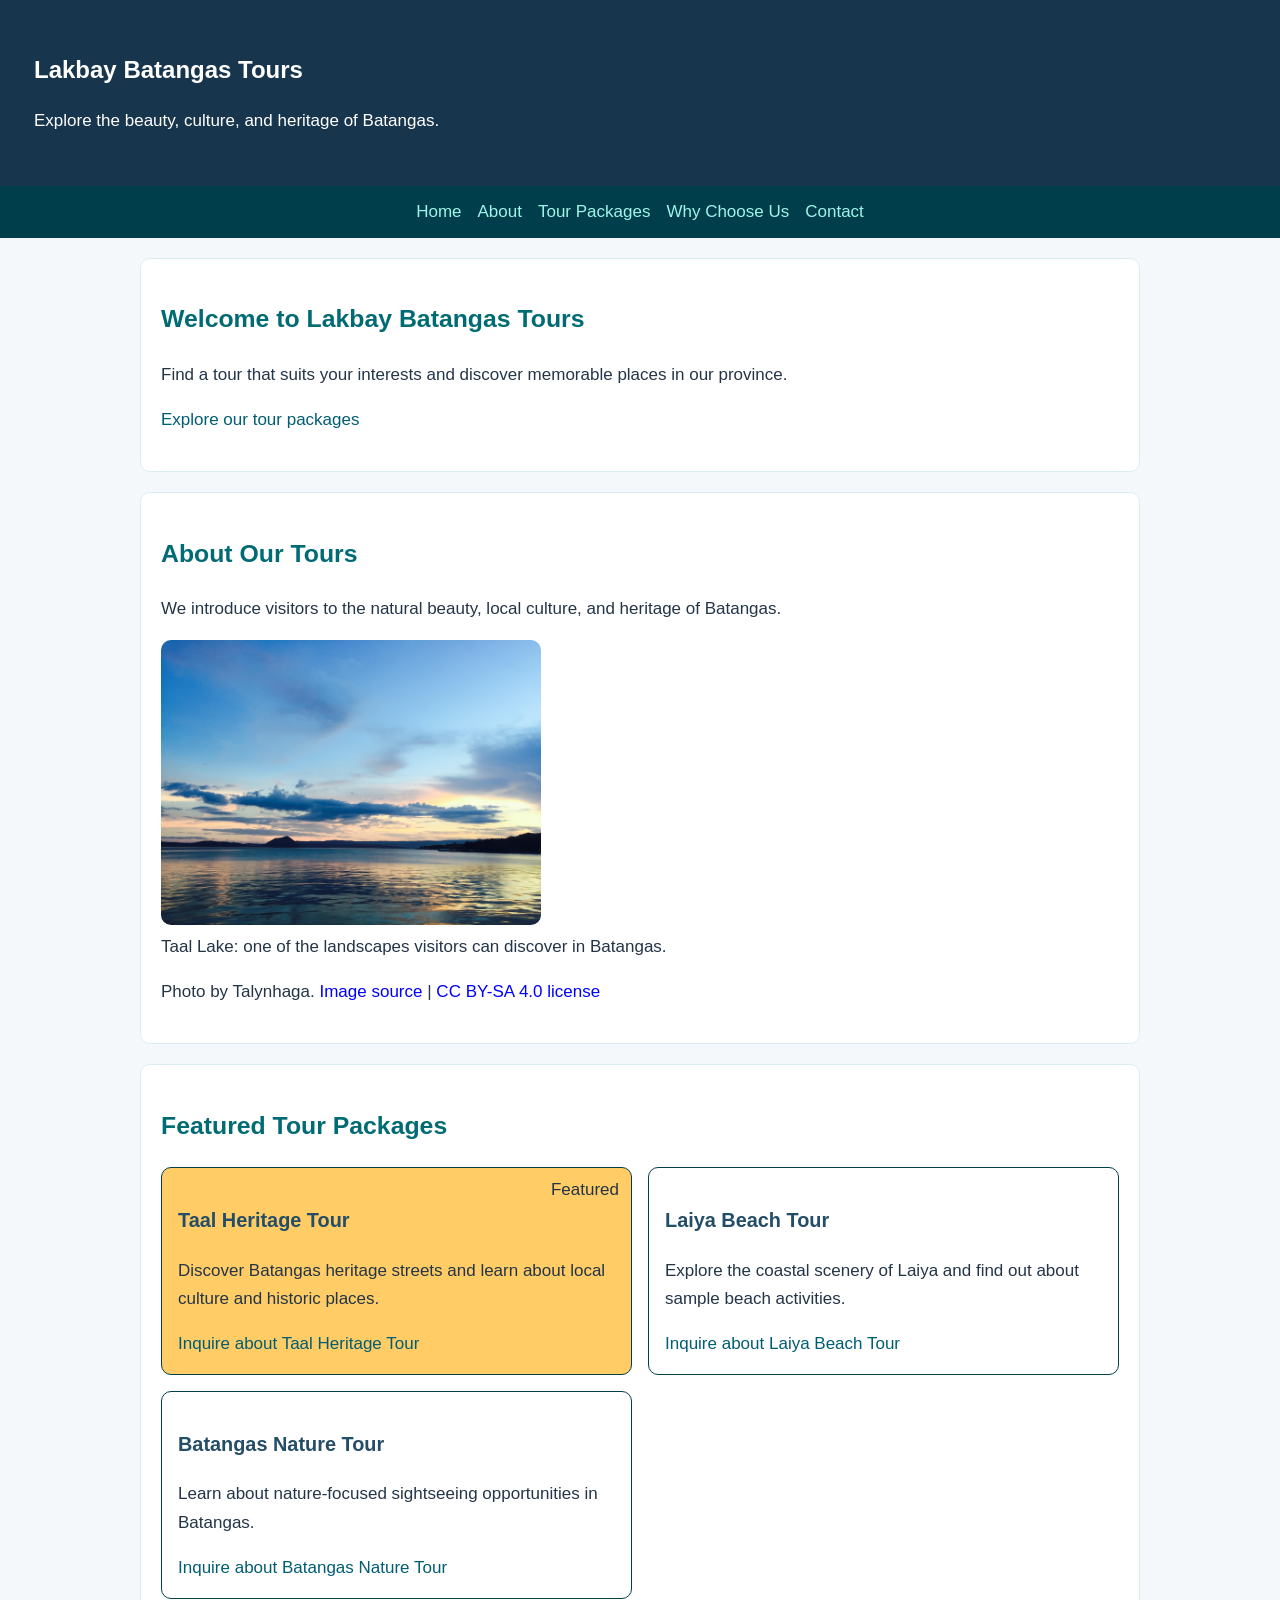
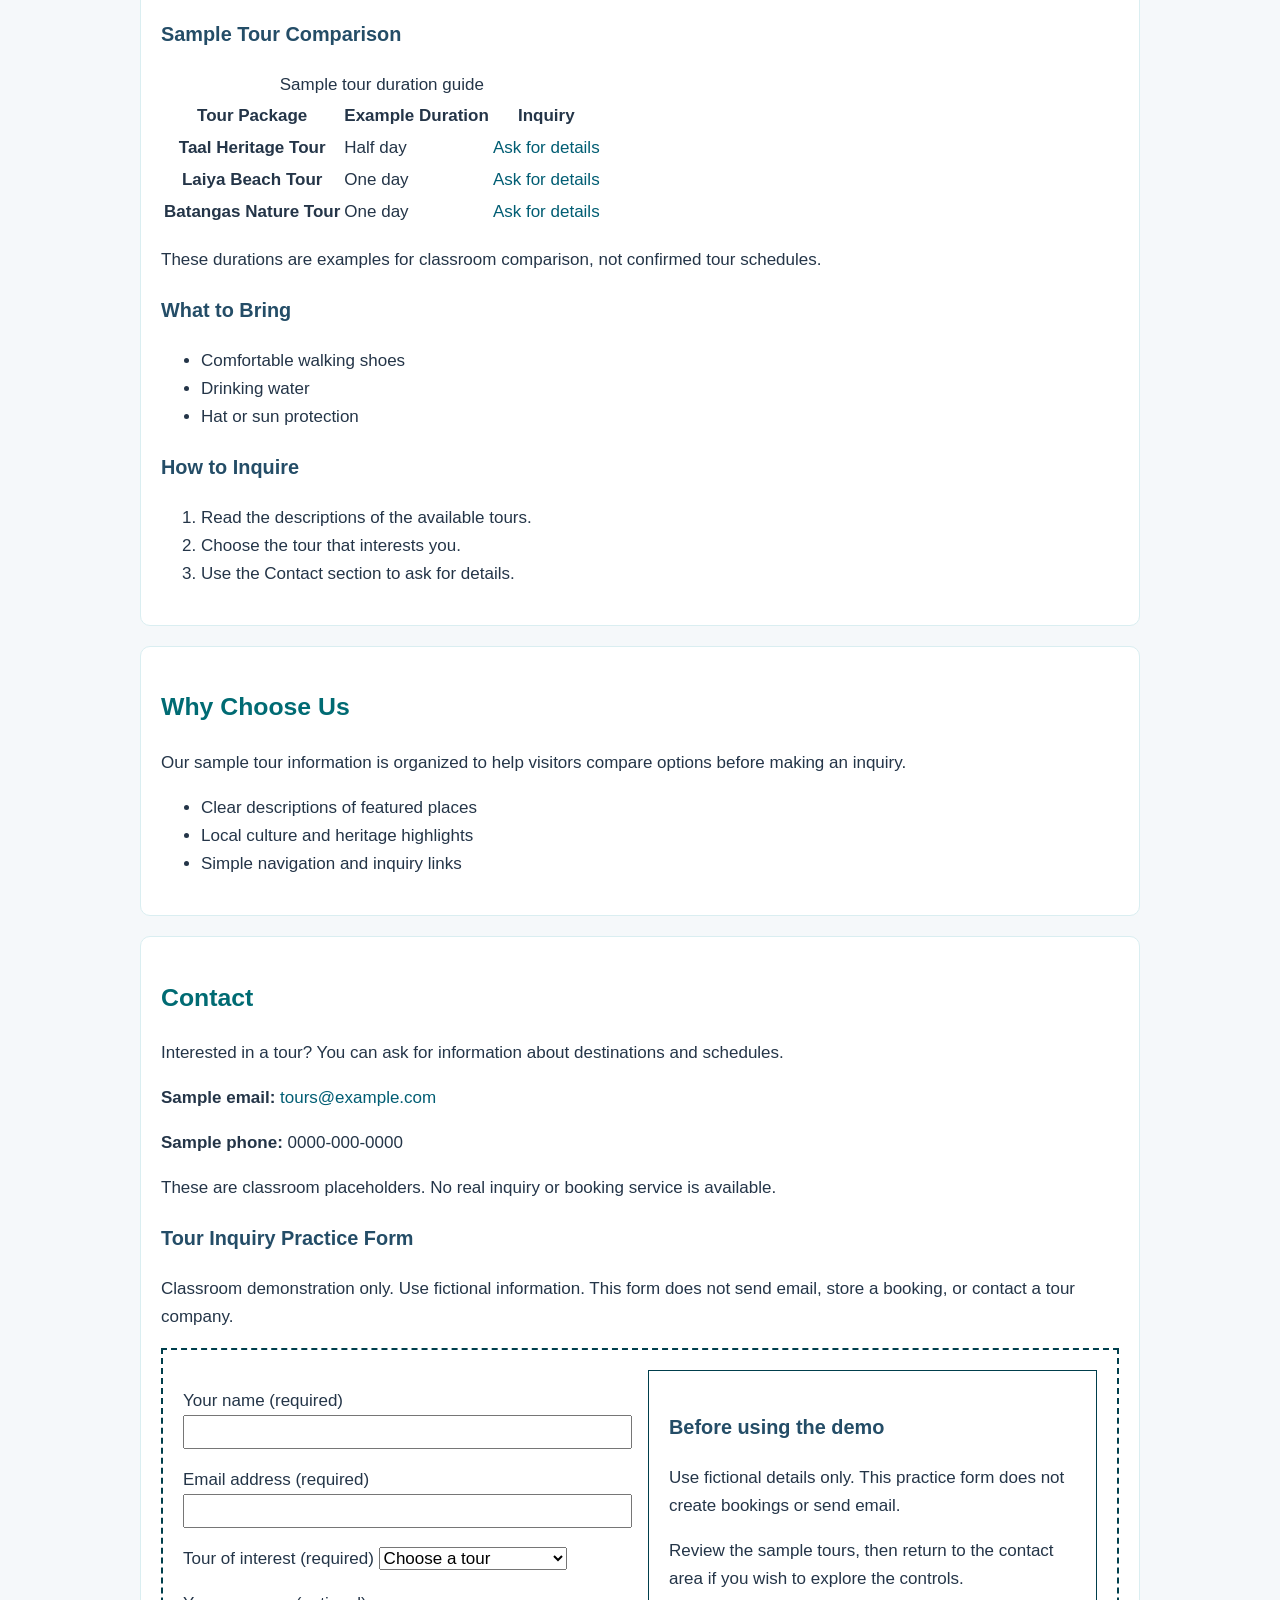
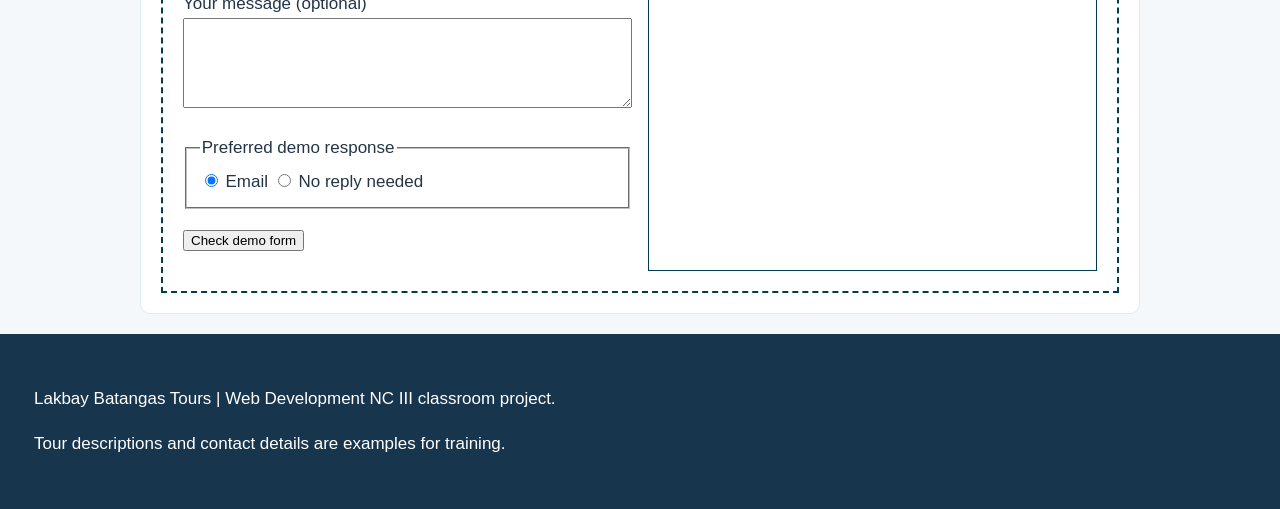
<file: index.html>
<!doctype html>
<html lang="en">
<head>
  <meta charset="UTF-8">
  <meta name="viewport" content="width=device-width, initial-scale=1.0">
  <title>Lakbay Batangas Tours</title>
  <link rel="stylesheet" href="css/style.css">
</head>
<body>
  <header>
    <h1>Lakbay Batangas Tours</h1>
    <p>Explore the beauty, culture, and heritage of Batangas.</p>
    
  </header>
<nav aria-label="Main navigation" class="nav">
  <a href="#home">Home</a>
  <a href="#about">About</a>
  <a href="#packages">Tour Packages</a>
  <a href="#why-us">Why Choose Us</a>
  <a href="#contact">Contact</a>
</nav>
  <main>
    <section id="home">
      <h2>Welcome to Lakbay Batangas Tours</h2>
      <p>Find a tour that suits your interests and discover memorable places in our province.</p>
      <p><a href="#packages">Explore our tour packages</a></p>
    </section>

    <section id="about">
      <h2>About Our Tours</h2>
      <p>We introduce visitors to the natural beauty, local culture, and heritage of Batangas.</p>
      <figure>
        <img src="assets/images/taal-lake.jpg" 
             alt="Sunset over Taal Lake with clouds reflected on the water and hills in the distance"
             width="380" height="285">
             
        <figcaption>Taal Lake: one of the landscapes visitors can discover in Batangas.</figcaption>
      </figure>
      <p>
        Photo by Talynhaga.
        <a href="https://commons.wikimedia.org/wiki/File:Taal_Lake.jpg">Image source</a> |
        <a href="https://creativecommons.org/licenses/by-sa/4.0/">CC BY-SA 4.0 license</a>
      </p>
    </section>

    <section id="packages">
      <h2>Featured Tour Packages</h2>
      <div class="tour-grid">
      <article class="featured-tour">
        <span class="sample-badge">Featured</span>
        <h3>Taal Heritage Tour</h3>
        <p>Discover Batangas heritage streets and learn about local culture and historic places.</p>
        <a href="#contact">Inquire about Taal Heritage Tour</a>
      </article>

      <article class="featured-tour">
        <h3>Laiya Beach Tour</h3>
        <p>Explore the coastal scenery of Laiya and find out about sample beach activities.</p>
        <a href="#contact">Inquire about Laiya Beach Tour</a>
      </article>

      <article class="featured-tour">
        <h3>Batangas Nature Tour</h3>
        <p>Learn about nature-focused sightseeing opportunities in Batangas.</p>
        <a href="#contact">Inquire about Batangas Nature Tour</a>
      </article>
      </div>
      <h3>Sample Tour Comparison</h3>
      <table>
        <caption>Sample tour duration guide</caption>
        <thead>
          <tr>
            <th scope="col">Tour Package</th>
            <th scope="col">Example Duration</th>
            <th scope="col">Inquiry</th>
          </tr>
        </thead>
        <tbody>
          <tr>
            <th scope="row">Taal Heritage Tour</th>
            <td>Half day</td>
            <td><a href="#contact">Ask for details</a></td>
          </tr>
          <tr>
            <th scope="row">Laiya Beach Tour</th>
            <td>One day</td>
            <td><a href="#contact">Ask for details</a></td>
          </tr>
          <tr>
            <th scope="row">Batangas Nature Tour</th>
            <td>One day</td>
            <td><a href="#contact">Ask for details</a></td>
          </tr>
        </tbody>
      </table>
      <p>These durations are examples for classroom comparison, not confirmed tour schedules.</p>

      <h3>What to Bring</h3>
      <ul>
        <li>Comfortable walking shoes</li>
        <li>Drinking water</li>
        <li>Hat or sun protection</li>
      </ul>

      <h3>How to Inquire</h3>
      <ol>
        <li>Read the descriptions of the available tours.</li>
        <li>Choose the tour that interests you.</li>
        <li>Use the Contact section to ask for details.</li>
      </ol>
    </section>

    <section id="why-us">
      <h2>Why Choose Us</h2>
      <p>Our sample tour information is organized to help visitors compare options before making an inquiry.</p>
      <ul>
        <li>Clear descriptions of featured places</li>
        <li>Local culture and heritage highlights</li>
        <li>Simple navigation and inquiry links</li>
      </ul>
    </section>

    <section id="contact">
      <h2>Contact</h2>
      <p>Interested in a tour? You can ask for information about destinations and schedules.</p>
      <p><strong>Sample email:</strong> <a href="mailto:tours@example.com">tours@example.com</a></p>
      <p><strong>Sample phone:</strong> 0000-000-0000</p>
      <p>These are classroom placeholders. No real inquiry or booking service is available.</p>
      <h3>Tour Inquiry Practice Form</h3>
      <p>Classroom demonstration only. Use fictional information. This form does not send email, store a booking, or contact a tour company.</p>
      <div class="contact-layout">
        <div class="tour-inquiry">
          <form action="#contact" method="get">
            
            <p>
              <label for="visitor-name">Your name (required)</label>
              <input id="visitor-name" name="visitor_name" type="text" minlength="2" required>
            </p>
            <p>
              <label for="visitor-email">Email address (required)</label>
              <input id="visitor-email" name="visitor_email" type="email" required>
            </p>
            <p>
              <label for="tour-choice">Tour of interest (required)</label>
              <select id="tour-choice" name="tour_choice" required>
                <option value="">Choose a tour</option>
                <option value="taal">Taal Heritage Tour</option>
                <option value="laiya">Laiya Beach Tour</option>
                <option value="nature">Batangas Nature Tour</option>
              </select>
            </p>
            <p>
              <label for="visitor-message">Your message (optional)</label>
              <textarea id="visitor-message" name="visitor_message" rows="3" cols="38"></textarea>
            </p>
            <fieldset>
              <legend>Preferred demo response</legend>
              <label>
                <input type="radio" name="reply_preference" value="email" checked> Email
              </label>
              <label>
                <input type="radio" name="reply_preference" value="none"> No reply needed
              </label>
            </fieldset>
            <p><button type="submit">Check demo form</button></p>
            
          </form>
        </div>
        <div class="contact-note">
            <h3>Before using the demo</h3>
            <p>Use fictional details only. This practice form does not create bookings or send email.</p>
            <p>Review the sample tours, then return to the contact area if you wish to explore the controls.</p>
            
          </div>
      </div>
    </section>
  </main>

  <footer>
    <p>Lakbay Batangas Tours | Web Development NC III classroom project.</p>
    <p>Tour descriptions and contact details are examples for training.</p>
  </footer>
</body>
</html>
</file>
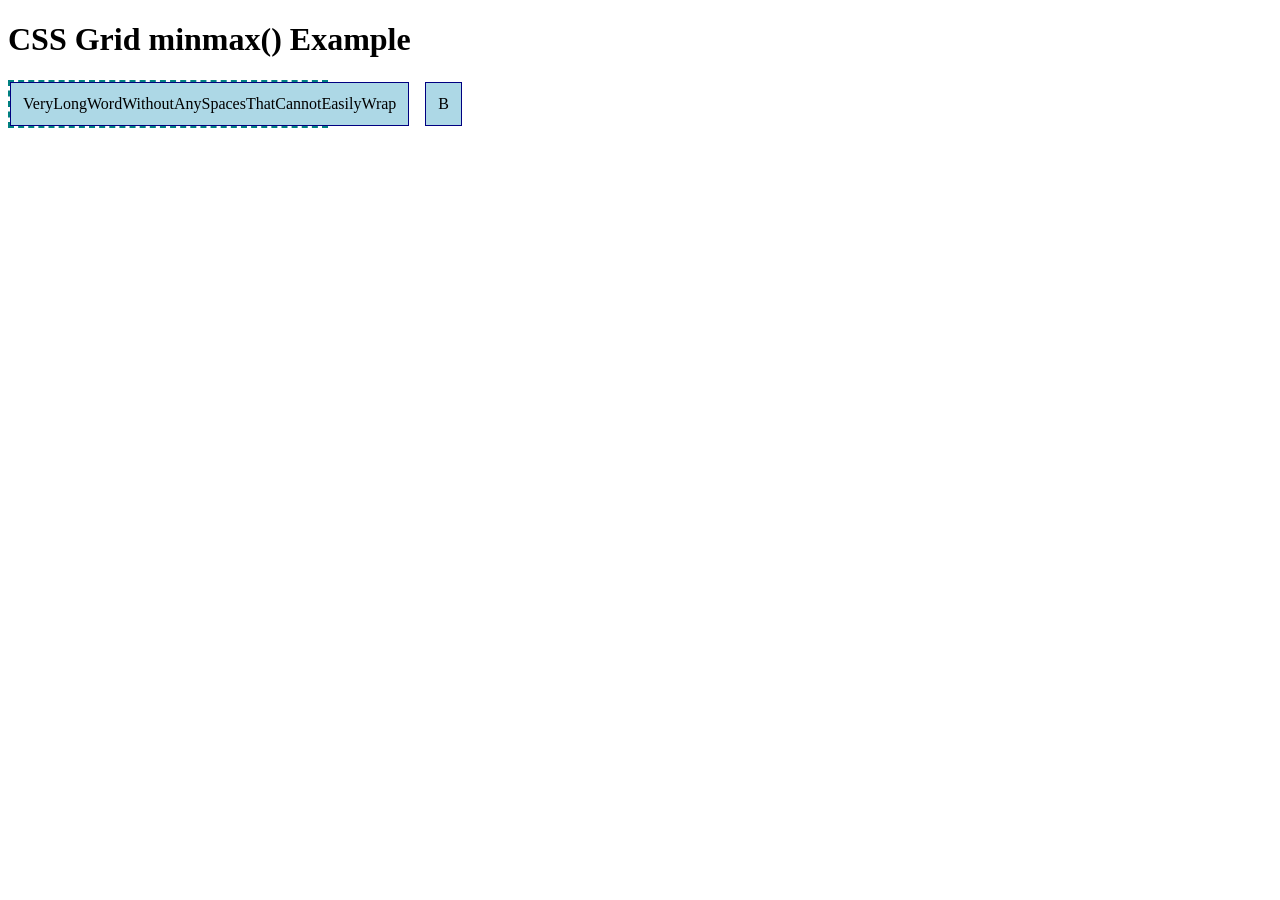
<file: grid-example.html>
<!doctype html>
<html lang="en">
<head>
  <meta charset="UTF-8">
  <meta name="viewport"
        content="width=device-width, initial-scale=1.0">
  <title>Grid Sizing Example</title>
  <link rel="stylesheet" href="grid-example.css">
</head>
<body>
  <h1>CSS Grid minmax() Example</h1>

  <div class="demo-grid">
    <div class="card">
      VeryLongWordWithoutAnySpacesThatCannotEasilyWrap
    </div>
    <div class="card">
      B
    </div>
  </div>
</body>
</html>
</file>
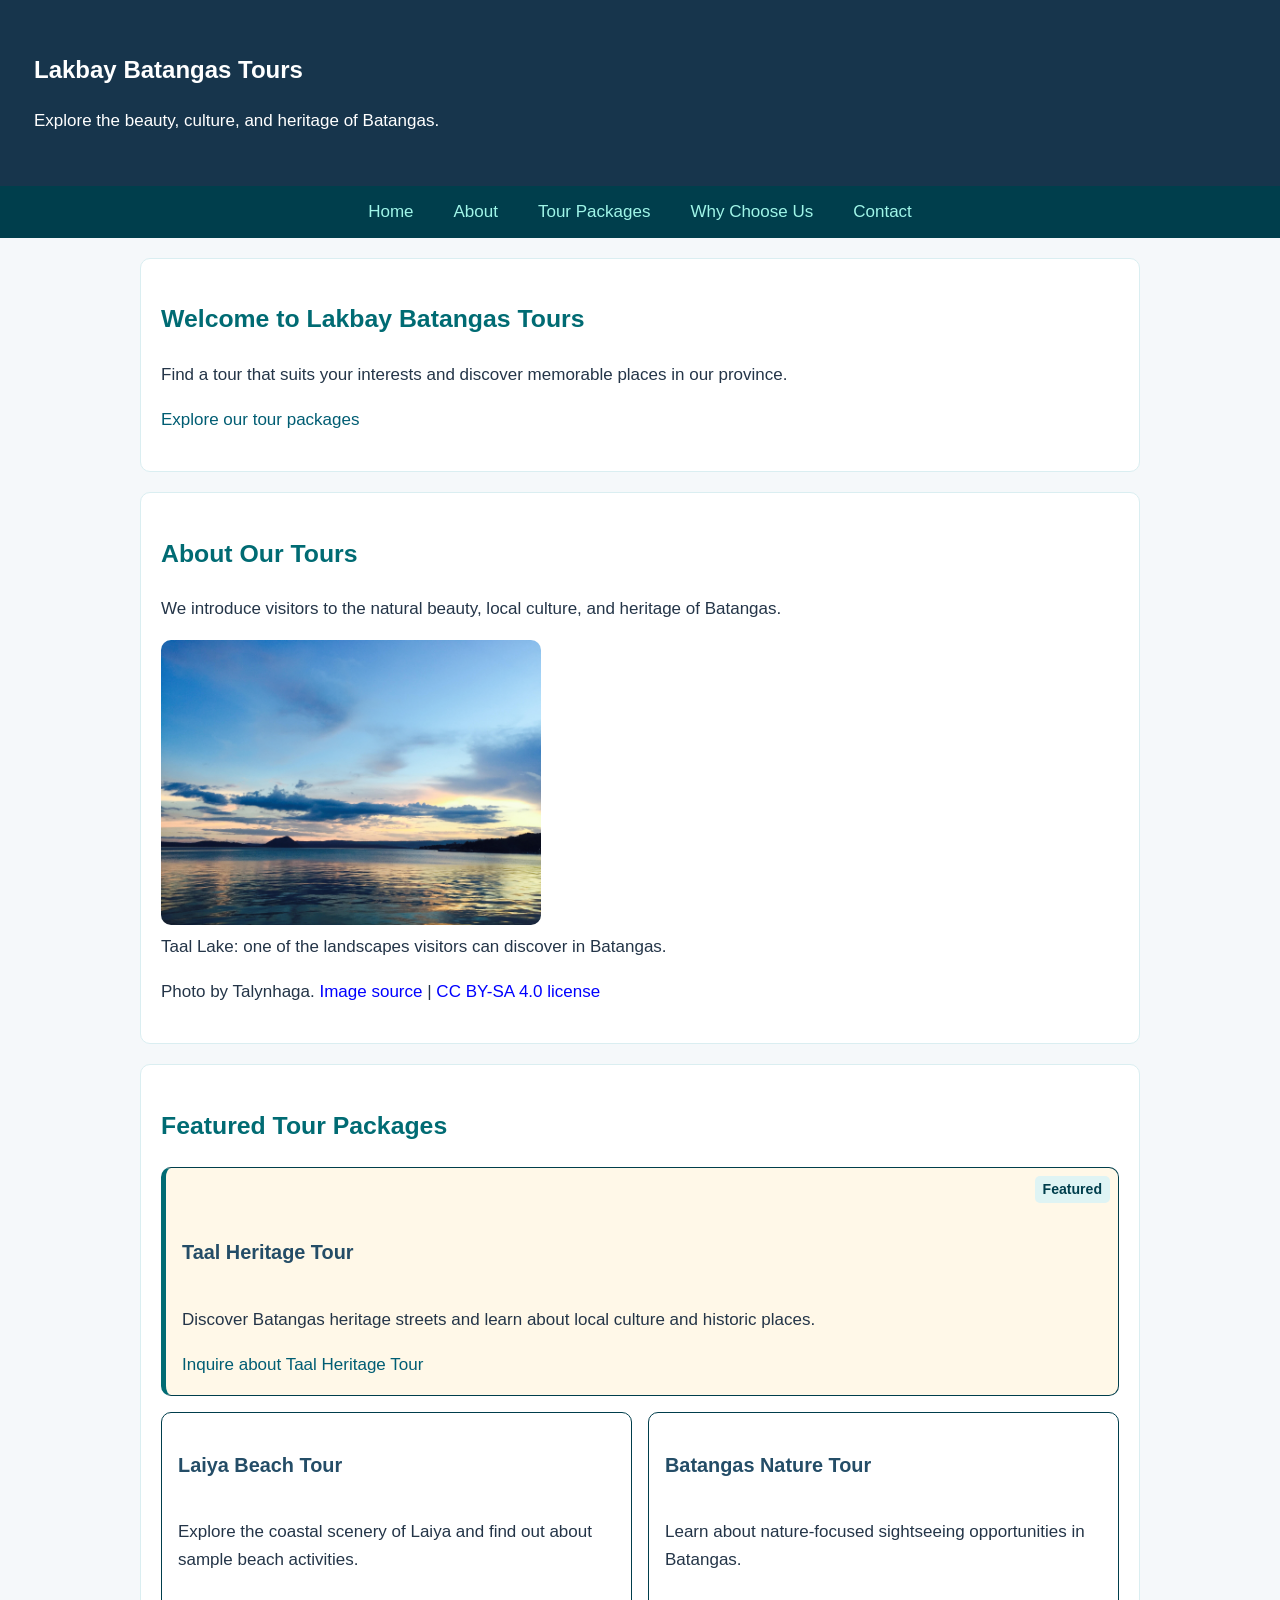
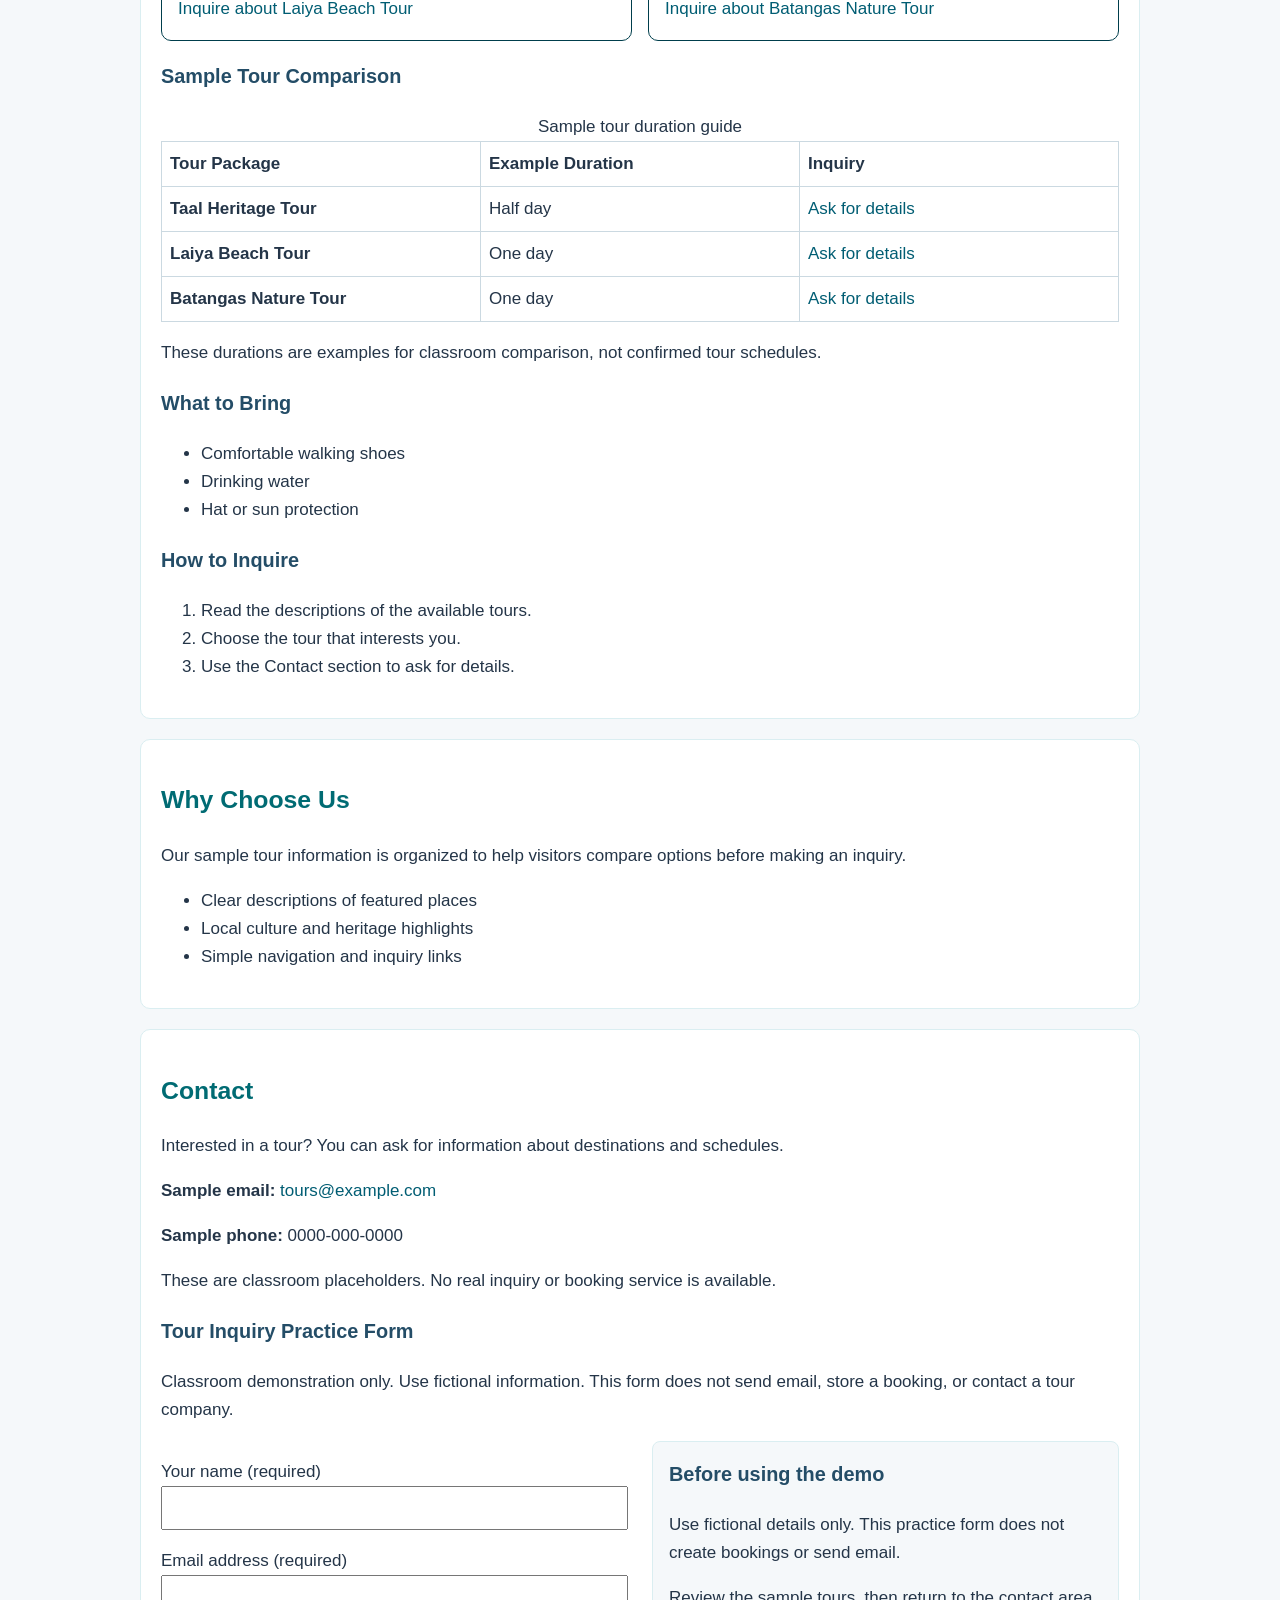
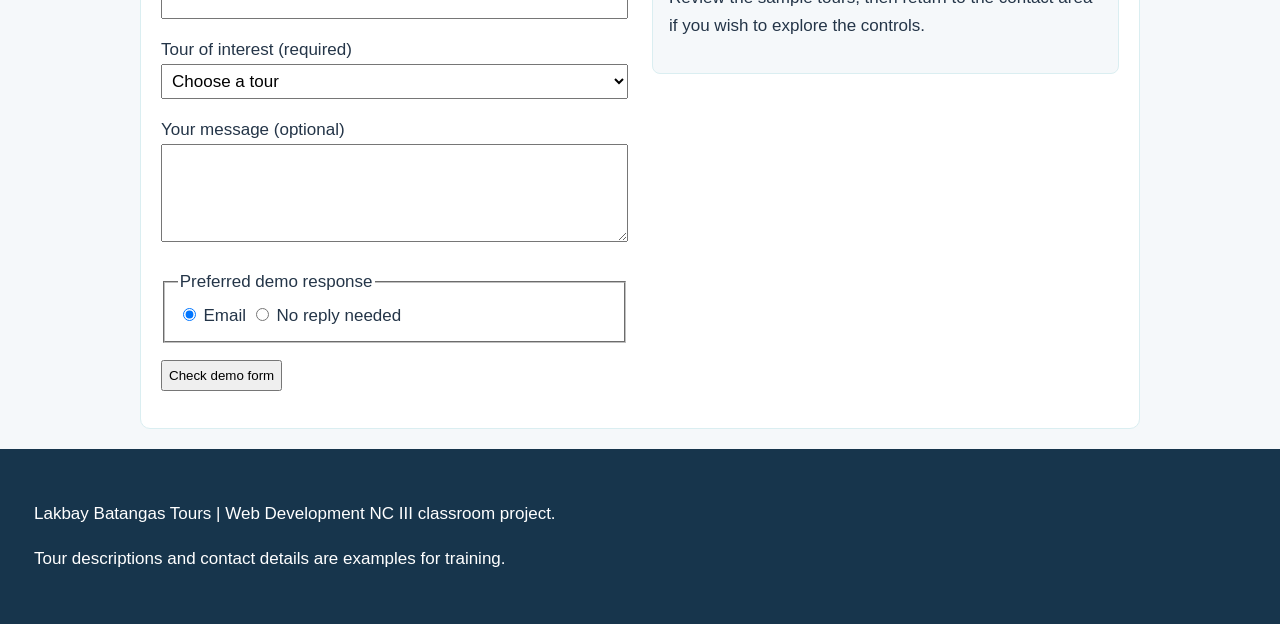
<file: week13act_reference.html>
<!doctype html>
<html lang="en">
<head>
  <meta charset="UTF-8">
  <meta name="viewport" content="width=device-width, initial-scale=1.0">
  <title>Lakbay Batangas Tours</title>
  <link rel="stylesheet" href="css/week13act_reference.css">
</head>
<body>
  <header>
    <h1>Lakbay Batangas Tours</h1>
    <p>Explore the beauty, culture, and heritage of Batangas.</p>
  </header>

  <nav aria-label="Main navigation" class="nav">
    <a href="#home">Home</a>
    <a href="#about">About</a>
    <a href="#packages">Tour Packages</a>
    <a href="#why-us">Why Choose Us</a>
    <a href="#contact">Contact</a>
  </nav>

  <main>
    <section id="home">
      <h2>Welcome to Lakbay Batangas Tours</h2>
      <p>Find a tour that suits your interests and discover memorable places in our province.</p>
      <p><a href="#packages">Explore our tour packages</a></p>
    </section>

    <section id="about">
      <h2>About Our Tours</h2>
      <p>We introduce visitors to the natural beauty, local culture, and heritage of Batangas.</p>
      <figure>
        <img src="assets/images/taal-lake.jpg"
             alt="Sunset over Taal Lake with clouds reflected on the water and hills in the distance"
             width="380" height="285">
        <figcaption>Taal Lake: one of the landscapes visitors can discover in Batangas.</figcaption>
      </figure>
      <p>Photo by Talynhaga.
        <a href="https://commons.wikimedia.org/wiki/File:Taal_Lake.jpg">Image source</a> |
        <a href="https://creativecommons.org/licenses/by-sa/4.0/">CC BY-SA 4.0 license</a>
      </p>
    </section>

    <section id="packages">
      <h2>Featured Tour Packages</h2>
      <div class="tour-grid">
        <article class="tour-card featured-tour">
          <span class="sample-badge">Featured</span>
          <h3>Taal Heritage Tour</h3>
          <p>Discover Batangas heritage streets and learn about local culture and historic places.</p>
          <a href="#contact">Inquire about Taal Heritage Tour</a>
        </article>
        <article class="tour-card">
          <h3>Laiya Beach Tour</h3>
          <p>Explore the coastal scenery of Laiya and find out about sample beach activities.</p>
          <a href="#contact">Inquire about Laiya Beach Tour</a>
        </article>
        <article class="tour-card">
          <h3>Batangas Nature Tour</h3>
          <p>Learn about nature-focused sightseeing opportunities in Batangas.</p>
          <a href="#contact">Inquire about Batangas Nature Tour</a>
        </article>
      </div>
      <h3>Sample Tour Comparison</h3>
      <table>
        <caption>Sample tour duration guide</caption>
        <thead><tr><th scope="col">Tour Package</th><th scope="col">Example Duration</th><th scope="col">Inquiry</th></tr></thead>
        <tbody>
          <tr><th scope="row">Taal Heritage Tour</th><td>Half day</td><td><a href="#contact">Ask for details</a></td></tr>
          <tr><th scope="row">Laiya Beach Tour</th><td>One day</td><td><a href="#contact">Ask for details</a></td></tr>
          <tr><th scope="row">Batangas Nature Tour</th><td>One day</td><td><a href="#contact">Ask for details</a></td></tr>
        </tbody>
      </table>
      <p>These durations are examples for classroom comparison, not confirmed tour schedules.</p>
      <h3>What to Bring</h3>
      <ul><li>Comfortable walking shoes</li><li>Drinking water</li><li>Hat or sun protection</li></ul>
      <h3>How to Inquire</h3>
      <ol>
        <li>Read the descriptions of the available tours.</li>
        <li>Choose the tour that interests you.</li>
        <li>Use the Contact section to ask for details.</li>
      </ol>
    </section>

    <section id="why-us">
      <h2>Why Choose Us</h2>
      <p>Our sample tour information is organized to help visitors compare options before making an inquiry.</p>
      <ul><li>Clear descriptions of featured places</li><li>Local culture and heritage highlights</li><li>Simple navigation and inquiry links</li></ul>
    </section>

    <section id="contact">
      <h2>Contact</h2>
      <p>Interested in a tour? You can ask for information about destinations and schedules.</p>
      <p><strong>Sample email:</strong> <a href="mailto:tours@example.com">tours@example.com</a></p>
      <p><strong>Sample phone:</strong> 0000-000-0000</p>
      <p>These are classroom placeholders. No real inquiry or booking service is available.</p>
      <h3>Tour Inquiry Practice Form</h3>
      <p>Classroom demonstration only. Use fictional information. This form does not send email, store a booking, or contact a tour company.</p>
      <div class="contact-layout">
        <form action="#contact" method="get">
          <p>
            <label for="visitor-name">Your name (required)</label>
            <input id="visitor-name" name="visitor_name" type="text" minlength="2" required>
          </p>
          <p>
            <label for="visitor-email">Email address (required)</label>
            <input id="visitor-email" name="visitor_email" type="email" required>
          </p>
          <p>
            <label for="tour-choice">Tour of interest (required)</label>
            <select id="tour-choice" name="tour_choice" required>
              <option value="">Choose a tour</option>
              <option value="taal">Taal Heritage Tour</option>
              <option value="laiya">Laiya Beach Tour</option>
              <option value="nature">Batangas Nature Tour</option>
            </select>
          </p>
          <p>
            <label for="visitor-message">Your message (optional)</label>
            <textarea id="visitor-message" name="visitor_message" rows="3" cols="38"></textarea>
          </p>
          <fieldset>
            <legend>Preferred demo response</legend>
            <label><input type="radio" name="reply_preference" value="email" checked> Email</label>
            <label><input type="radio" name="reply_preference" value="none"> No reply needed</label>
          </fieldset>
          <p><button type="submit">Check demo form</button></p>
        </form>
        <aside aria-labelledby="demo-note">
          <h3 id="demo-note">Before using the demo</h3>
          <p>Use fictional details only. This practice form does not create bookings or send email.</p>
          <p>Review the sample tours, then return to the contact area if you wish to explore the controls.</p>
        </aside>
      </div>
    </section>
  </main>

  <footer>
    <p>Lakbay Batangas Tours | Web Development NC III classroom project.</p>
    <p>Tour descriptions and contact details are examples for training.</p>
  </footer>
</body>
</html>
</file>
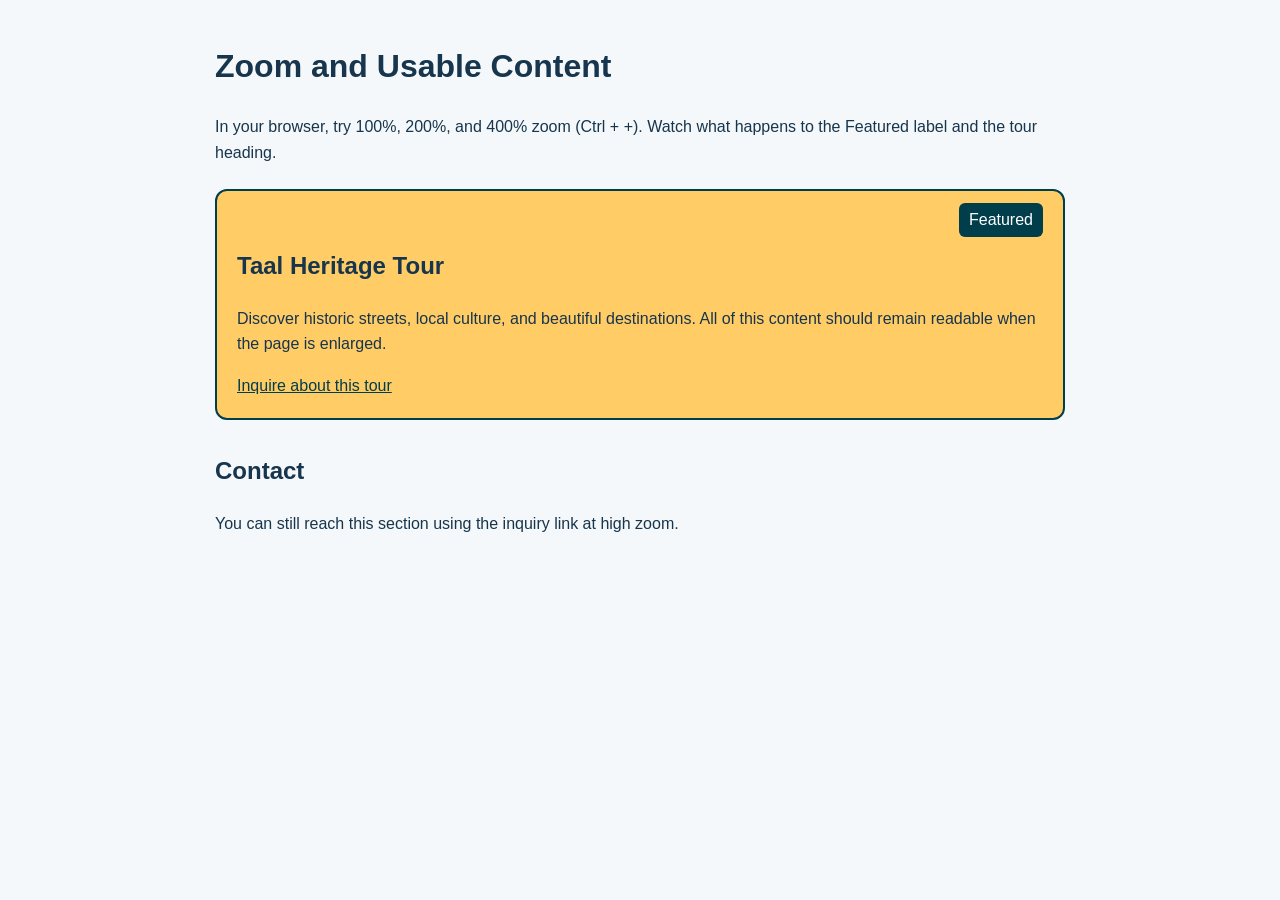
<file: week14/zoom-demo.html>
<!doctype html>
<html lang="en">
<head>
  <meta charset="UTF-8">
  <meta name="viewport" content="width=device-width, initial-scale=1.0">
  <title>Zoom and Usable Content - CSS Demo</title>
  <link rel="stylesheet" href="zoom-demo.css">
</head>
<body>
  <main>
    <h1>Zoom and Usable Content</h1>
    <p class="instructions">
      In your browser, try 100%, 200%, and 400% zoom (Ctrl + +).
      Watch what happens to the Featured label and the tour heading.
    </p>

    <article class="tour-card">
      <span class="tour-label">Featured</span>
      <h2>Taal Heritage Tour</h2>
      <p>
        Discover historic streets, local culture, and beautiful destinations.
        All of this content should remain readable when the page is enlarged.
      </p>
      <a href="#contact">Inquire about this tour</a>
    </article>

    <section id="contact">
      <h2>Contact</h2>
      <p>You can still reach this section using the inquiry link at high zoom.</p>
    </section>
  </main>
</body>
</html>
</file>
<file: css/style.css>
body {
  background-color: #f5f8fa;
  color: #243548;
  font-family: Arial, Helvetica, sans-serif;
  font-size: 17px;
  line-height: 1.65;
}

header {
  
  background-color: #17354c;
  color: #ffffff;
  padding: 18px;
}

header h1 {
  color: #ffffff;
  font-size: 1.5rem;
}

nav a {
  color: #9ff5e8;
}

h2 {
  color: #006b73;
  font-size: 1.55rem;
}

h3 {
  color: #244d67;
}

a {
  color: #005d73;
  text-decoration: none;
}

a:visited {
  color: #623e88;
}

nav a:visited {
  color: #9ff5e8;
}

a:hover {
  color: #003e4c;
}

nav a:hover {
  color: #ffffff;
}

:focus-visible {
  outline: 3px solid #245485;
  outline-offset: 3px;
}

nav a:focus-visible {
  outline-color: #ffcc66;
}

input:focus-visible {
  outline-width: 3px;
}


#about a:link {
  color: blue;
}

#about a:visited {
  color: purple;
}

#about a:hover {
  color: orange;
}

#about a:active {
  color: red;
}


footer {
  background-color: #17354c;
  color: #ffffff;
  padding: 12px;
}
*, *::before, *::after{
  box-sizing: border-box;
}
body{
  margin:0;
}
header,footer{
  padding: 34px;
}
section{
  padding:20px;
  margin-block: 20px;
}
article{
  padding:16px;
  border: 1px solid #003e4c;
  border-radius: 10px;
}
main{
  width: 90%;
  max-width: 1000px;
  margin-inline: auto;
}
section{
  min-width: 0;
}
figure{
  margin-top: 17px;
  margin-bottom:17px;
  margin-left:0px;
  margin-right:0px;
}
figure img{
  display:block;
  max-width: 100%;
  height: auto;
  border-radius: 10px;
}
figcaption{
  margin-top: 8px;
}
form{max-width: 1000px;}
input,select,textarea{
  max-width: 100%;
  font: inherit;
}
input:not([type=radio]) {
  width: 100%;
}
textarea{
  width: 100%;
}
section{
  border: 1px solid #daeef1;
  border-radius: 10px;
  background-color: #ffffff;
}
nav{
  position:sticky;
  display:flex;
  top:0px;
  background-color: #003e4c;
  left:20px;
  gap:50px;
  justify-content: center;
  align-items: center;
  z-index: 100;
}
.tour-grid{
  display:grid;
  grid-template-columns: 1fr 1fr;
  gap: 16px;
}
.featured-tour:first-child{
  background-color: #ffcc66;
  position: relative;
}

.sample-badge {
  position: absolute;
  display: inline-block;
  top: 8px;
  right: 12px;
}
.contact-layout{
  border: 2px dashed #003e4c;
  padding:20px;
  display: grid;
  grid-template-columns: 2fr 1fr;
  gap:16px;
}
.contact-note{
  border: 1px solid #003e4c;
  padding: 20px;
}
.tour-grid, .contact-layout{
  grid-template-columns: minmax(0,1fr);
}
fieldset{min-inline-size: 0;}
p,a{
  overflow-wrap: anywhere;
}
@media (min-width: 48rem){
  .tour-grid{
    grid-template-columns: repeat(2, minmax(0,1fr));
  }
  .contact-layout{
    grid-template-columns: repeat(2, minmax(0,1fr));
  }
}

nav {
  position: static;
  display: flex;
  flex-wrap: wrap;
  top: 0;
  background-color: #003e4c;
  gap: 8px 16px;
  padding: 12px 16px;
  justify-content: center;
  align-items: center;
  z-index: 100;
}

nav a {
  white-space: nowrap;
  overflow-wrap: normal;
}

@media (min-width: 48rem) {
  nav {
    position: sticky;
  }
}
</file>
<file: grid-example.css>
* {
  box-sizing: border-box;
}

.demo-grid {
  display: grid;
  width: 320px;
  grid-template-columns: 1fr 1fr;
  gap: 16px;
  border: 2px dashed teal;
}

.card {
  padding: 12px;
  border: 1px solid navy;
  background-color: lightblue;
}
</file>
<file: css/week13act_reference.css>
/* LAKBAY BATANGAS TOURS — WEEK 13 DAYS 4–5 REFERENCE
   HTML: index.html | STYLESHEET: css/style.css
   Week 12 foundational rules are retained and organized below.
   Week 13 Grid, positioning, and contact-layout rules are grouped at the end.
*/

/* Foundation: box sizing, typography, colors */
*, *::before, *::after { box-sizing: border-box; }
body {
  margin: 0;
  background-color: #f5f8fa;
  color: #243548;
  font-family: Arial, Helvetica, sans-serif;
  font-size: 17px;
  line-height: 1.65;
}
header {
  background-color: #17354c;
  color: #ffffff;
  padding: 34px;
}
header h1 { color: #ffffff; font-size: 1.5rem; }
h2 { color: #006b73; font-size: 1.55rem; }
h3 { color: #244d67; }

a { color: #005d73; text-decoration: none; }
a:visited { color: #623e88; }
a:hover { color: #003e4c; }
:focus-visible { outline: 3px solid #245485; outline-offset: 3px; }
input:focus-visible { outline-width: 3px; }
#about a:link { color: blue; }
#about a:visited { color: purple; }
#about a:hover { color: orange; }
#about a:active { color: red; }

footer { background-color: #17354c; color: #ffffff; padding: 34px; }
main { width: 90%; max-width: 1000px; margin-inline: auto; }
section {
  min-width: 0;
  padding: 20px;
  margin-block: 20px;
  border: 1px solid #daeef1;
  border-radius: 10px;
  background-color: #ffffff;
  scroll-margin-top: 90px; /* avoids hiding section headings behind sticky nav */
}
article { padding: 16px; border: 1px solid #003e4c; border-radius: 10px; }
/* Older stacked-article rule is left for the Week 12 cascade comparison. */
article + article { margin-top: 16px; }
figure { margin: 17px 0; }
figure img { display: block; max-width: 100%; height: auto; border-radius: 10px; }
figcaption { margin-top: 8px; }
form { max-width: 1000px; }
input, select, textarea { max-width: 100%; font: inherit; }
input:not([type="radio"]), select, textarea { width: 100%; }
input, select, textarea, button { padding: 6px; }
fieldset { min-width: 0; max-width: 100%; }
table { width: 100%; border-collapse: collapse; table-layout: fixed; }
th, td { padding: 8px; border: 1px solid #cbd9e1; text-align: left; overflow-wrap: anywhere; }

/* DAYS 1–2 / NAVIGATION: sticky + Flexbox; no | text separators */
nav {
  position: sticky;
  top: 0;
  z-index: 100;
  display: flex;
  flex-wrap: wrap;
  justify-content: center;
  align-items: center;
  gap: 40px;
  background-color: #003e4c;
  padding: 12px 20px;
}
nav a, nav a:visited { color: #9ff5e8; }
nav a:hover { color: #ffffff; }
nav a:focus-visible { outline-color: #ffcc66; }

/* DAY 3 / TWO-COLUMN GRID: all three tour articles are preserved. */
.tour-grid {
  display: grid;
  grid-template-columns: repeat(2, minmax(0, 1fr));
  grid-auto-rows: 1fr; /* equal-height rows, even with an odd third card */
  gap: 16px;
}
.tour-grid > article {
  margin: 0; /* defeats the old article + article margin inside this Grid */
  min-width: 0;
  display: flex;
  flex-direction: column;
}
.tour-grid > article > a { margin-top: auto; }

/* DAY 4 / ABSOLUTE BADGE: positioned first article acts as the anchor. */
.featured-tour {
  position: relative;
  padding-top: 48px; /* reserve space so the badge does not cover the h3 */
  background-color: #fff8e8;
  border-left: 5px solid #006b73;
  grid-column: span 2;
}
.sample-badge {
  position: absolute;
  top: 8px;
  right: 8px;
  padding: 2px 8px;
  border-radius: 5px;
  background-color: #dff4f4;
  color: #003e4c;
  font-size: 0.88rem;
  font-weight: bold;
}

/* DAY 4 / CONTACT GRID: existing form + a related note in a 2:1 ratio. */
.contact-layout {
  display: grid;
  grid-template-columns: minmax(0, 1fr) minmax(0, 1fr);
  gap: 24px;
  align-items: start;
}
.contact-layout > * { min-width: 0; }
.contact-layout aside {
  padding: 16px;
  background: #f5f8fa;
  border: 1px solid #daeef1;
  border-radius: 8px;
}
.contact-layout aside h3 { margin-top: 0; }
</file>
<file: week14/zoom-demo.css>
* { box-sizing: border-box; }

body {
  margin: 0;
  padding: 20px;
  font-family: Arial, Helvetica, sans-serif;
  line-height: 1.6;
  color: #17354c;
  background: #f4f8fa;
}

main { max-width: 850px; margin: 0 auto; }
.instructions { margin-bottom: 24px; }

.tour-card {
  position: relative;        /* Anchors the absolute label on wide layouts */
  padding: 56px 20px 20px;   /* Leaves room at the top for the label */
  border: 2px solid #003e4c;
  border-radius: 12px;
  background: #ffcc66;
}

.tour-label {
  position: absolute;        /* Wide layout: label floats in the top-right */
  top: 12px;
  right: 20px;
  padding: 4px 10px;
  border-radius: 6px;
  background: #003e4c;
  color: #fff;
}

.tour-card h2 { margin-top: 0; }
a { color: #003e4c; text-decoration: underline; }
a:focus-visible { outline: 3px solid #8b2cb5; outline-offset: 4px; }
#contact { margin-top: 32px; }

/* At narrow viewport widths (including high browser zoom):
   this is the exact idea in the Week 14 Day 2 slide. */
@media (max-width: 48rem) {
  .tour-label {
    position: static;
    display: inline-block;
  }

  .tour-card {
    padding-top: 16px;
  }
}
@media (max-width: 48rem) {
  .tour-label {
    position: static;
    display: inline-block;
  }

  .tour-card {
    padding-top: 16px;
  }
}
</file>
